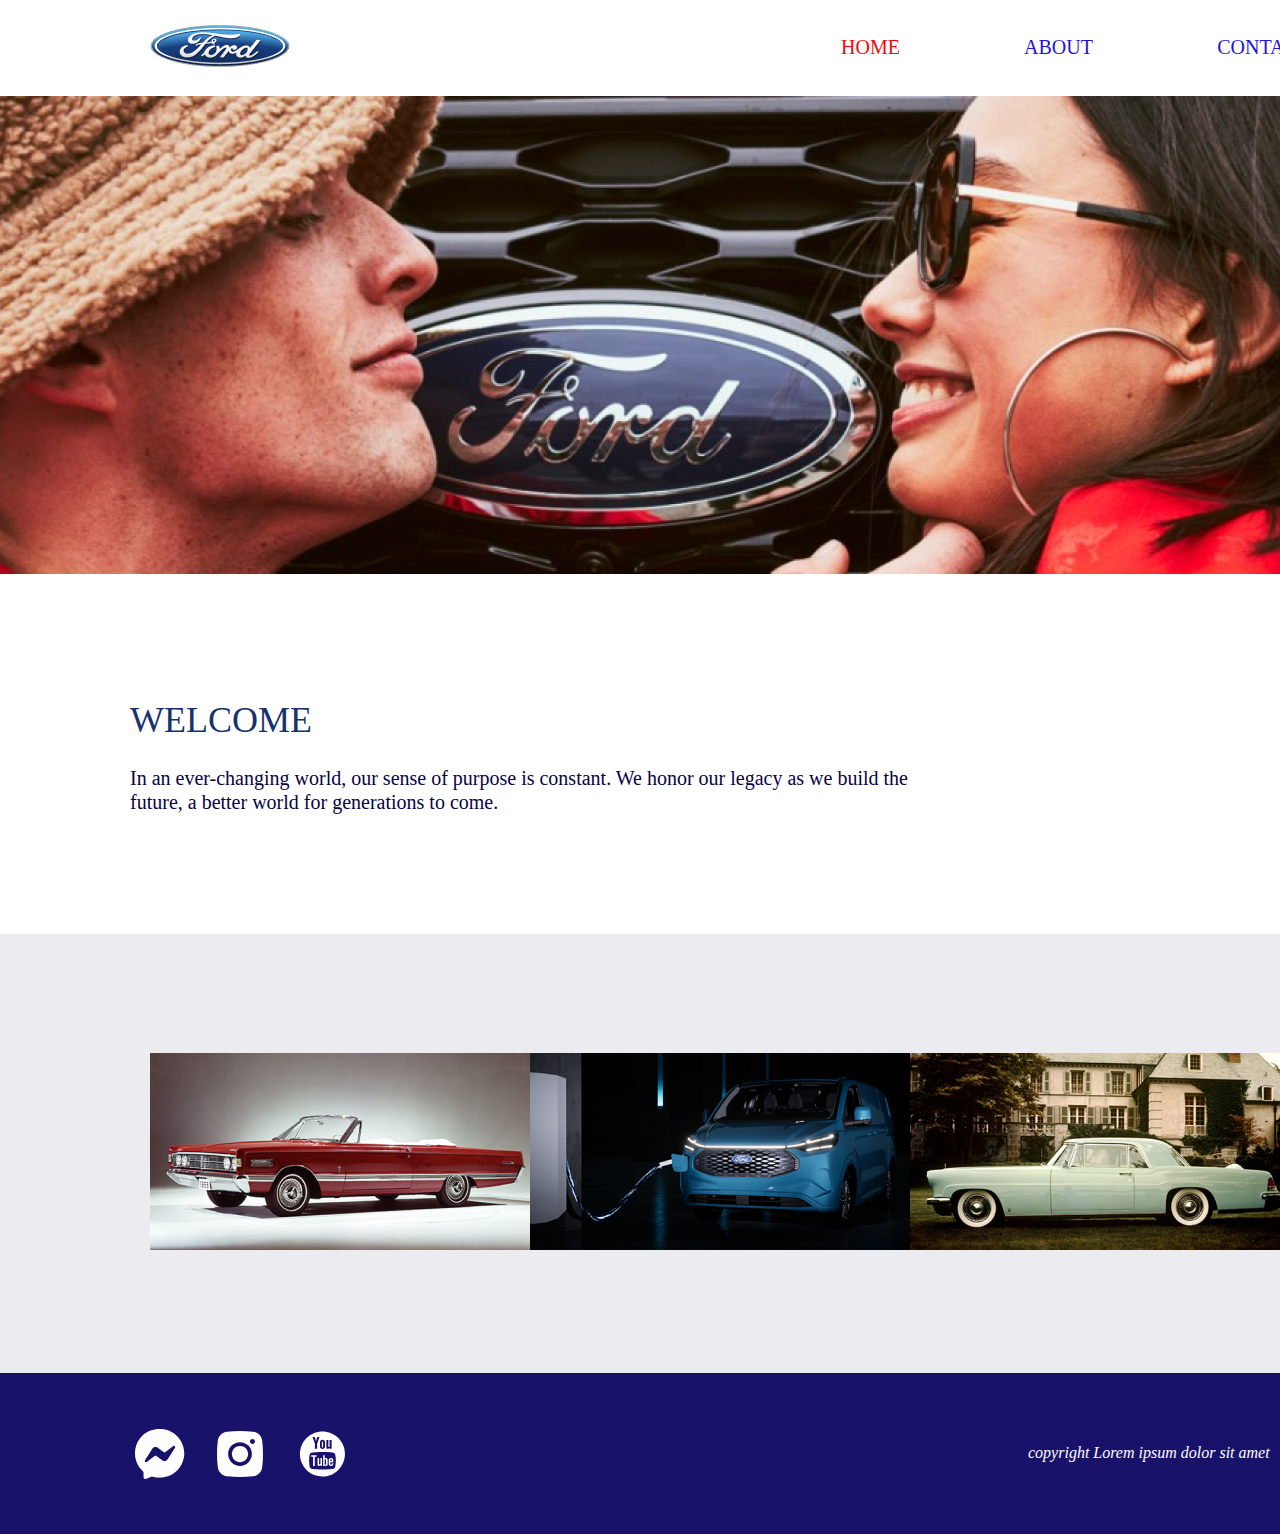
<file: index.html>
<!DOCTYPE html>
<html lang="en">

<head>
    <meta charset="UTF-8">
    <meta name="viewport" content="width=device-width, initial-scale=1.0">
    <title>homework3</title>
    <link rel="stylesheet" href="style.css" />
</head>

<body>
    <header>
        <a href="index.html"><img src="photo/logo.png" alt="Ford logo" class="Ford" /></a>
        <nav>
            <ul>
                <li><a href="index.html" class="Rednav">HOME</a></li>
                <li><a href="about.html">ABOUT</a></li>
                <li><a href="contact.html">CONTACT</a></li>
            </ul>
        </nav>
    </header>
    <main>
        <div>
            <img src="photo/Rectangle 10.png" alt="Ford-photo" class="photo">
        </div>
        <section>
            <h1>WELCOME</h1>
            <P>In an ever-changing world, our sense of purpose is constant. We honor our legacy as we build the future,
                a better world for generations to come.</P>
        </section>

        <div class="Car-photos">
            <div><img src="photo/Rectangle 16.png" alt="car photo" /></div>
            <div><img src="photo/Rectangle 19.png" alt="car photo" /></div>
            <div><img src="photo/Rectangle 18.png" alt="car photo" /></div>
        </div>
    </main>
    <footer>
        <ul>
            <li><a href="#"><img src="photo/facebook-messenger.svg"></a>
            </li>
            <li><a href="#"><img src="photo/instagram.svg"></a>
            </li>
            <li><a href="#"><img src="photo/youtube.svg"></a>
            </li>
        </ul>
        <i>copyright Lorem ipsum dolor sit amet</i>
    </footer>

</body>

</html>
</file>
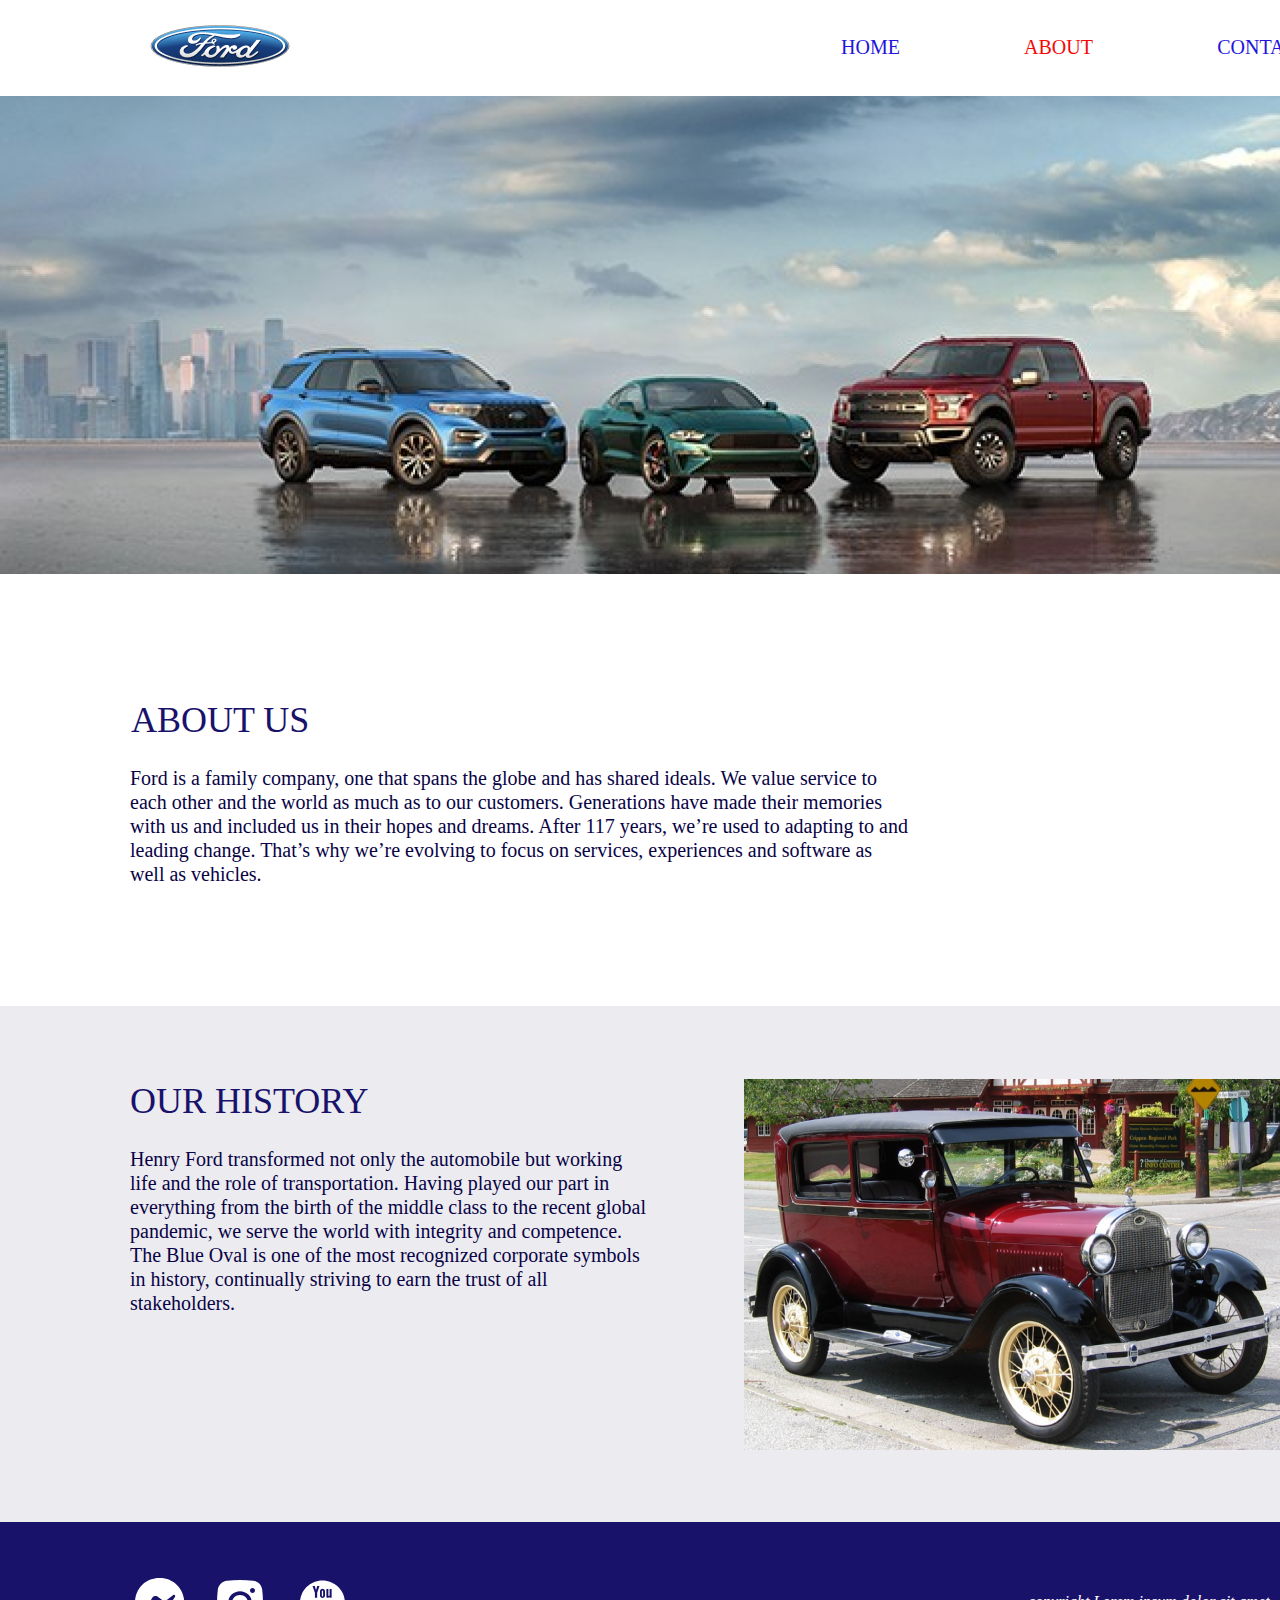
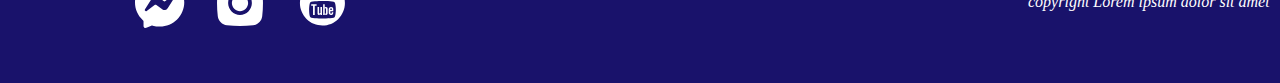
<file: about.html>
<!DOCTYPE html>
<html lang="en">

<head>
    <meta charset="UTF-8">
    <meta name="viewport" content="width=device-width, initial-scale=1.0">
    <title>homework3</title>
    <link rel="stylesheet" href="about.css" />
</head>

<body>
    <header>
        <a href="index.html"><img src="photo/logo.png" alt="Ford logo" class="Ford" /></a>
        <nav>
            <ul>
                <li><a href="index.html">HOME</a></li>
                <li><a href="about.html" class="Rednav">ABOUT </a></li>
                <li><a href="contact.html">CONTACT</a></li>
            </ul>
        </nav>
    </header>
    <main>
        <div>
            <img src="photo/Rectangle 7.png" alt="3 ford cars" class="photo"/>
        </div>
        <section>
            <h1>ABOUT US</h1>
            <p>Ford is a family company, one that spans the globe and has shared ideals. We value service to each other and the world as much as to our customers. Generations have made their memories with us and included us in their hopes and dreams. After 117 years, we’re used to adapting to and leading change. That’s why we’re evolving to focus on services, experiences and software as well as vehicles.</p>
        </section>
        <div class="info-car">
            <div  class="info">
                <h2>OUR HISTORY</h2>
                <p>Henry Ford transformed not only the automobile but working life and the role of transportation. Having played our part in everything from the birth of the middle class to the recent global pandemic, we serve the world with integrity and competence. The Blue Oval is one of the most recognized corporate symbols in history, continually striving to earn the trust of all stakeholders.</p>
            </div>
            <div class="car-photo">
                <img src="photo/Rectangle 11.png" alt="car"/>
            </div>
        </div>
    </main>
    <footer>
        <ul>
            <li><a href="#"><img src="photo/facebook-messenger.svg"></a>
            </li>
            <li><a href="#"><img src="photo/instagram.svg"></a>
            </li>
            <li><a href="#"><img src="photo/youtube.svg"></a>
            </li>
        </ul>
        <i>copyright Lorem ipsum dolor sit amet<i>
    </footer>
</body>
</file>
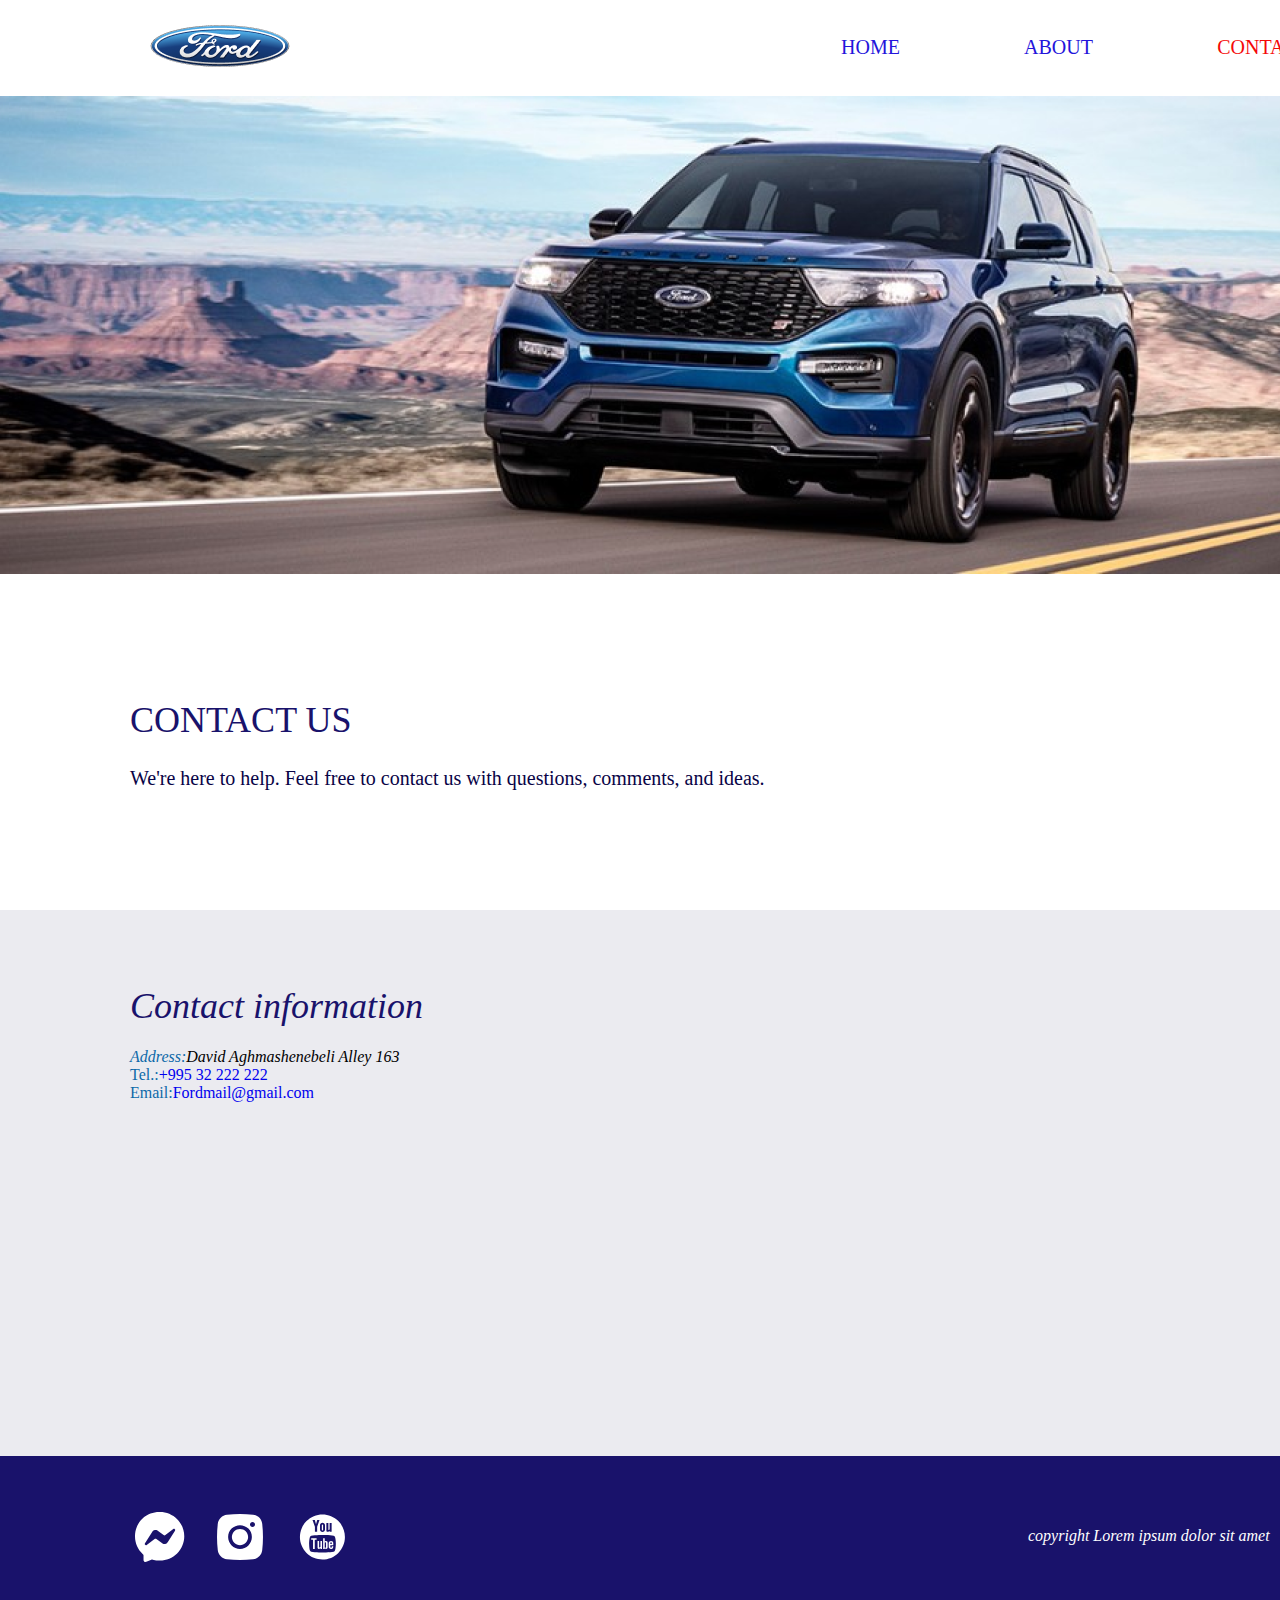
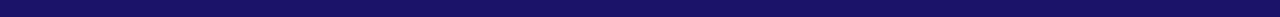
<file: contact.html>
<!DOCTYPE html>
<html lang="en">

<head>
    <meta charset="UTF-8">
    <meta name="viewport" content="width=device-width, initial-scale=1.0">
    <title>homework3</title>
    <link rel="stylesheet" href="contact.css" />
</head>

<body>
    <header>
        <a href="index.html"><img src="photo/logo.png" alt="Ford logo" class="Ford" /></a>
        <nav>
            <ul>
                <li><a href="index.html">HOME</a></li>
                <li><a href="about.html" >ABOUT </a></li>
                <li><a href="contact.html" class="Rednav">CONTACT</a></li>
            </ul>
        </nav>
    </header>
    <main>
        <div><img src="photo/Rectangle 20.png" alt="car photo"/></div>
        <section>
            <h1>CONTACT US</h1>
            <p>We're here to help. Feel free to contact us with questions, comments, and ideas.</p>
        </section>

        <div class="mapinfos">
            <div class="mapinfo">
                <h2>Contact information</h2>
                <div class="contactinfo">
                    <address><span>Address:</span>David Aghmashenebeli Alley 163 </address>
                    <a href="Tel: +995 32 222 222" target="_blank" class="link"><span>Tel.:</span>+995 32 222 222</a>
                    <a href="mailto:Fordmail@gmail.com" target="_blank"><span>Email:</span>Fordmail@gmail.com</a>
                </div>
            </div>
            <div > <iframe class="map" src="https://www.google.com/maps/embed?pb=!1m18!1m12!1m3!1d20576.012281043015!2d44.76089338577746!3d41.81290535920709!2m3!1f0!2f0!3f0!3m2!1i1024!2i768!4f13.1!3m3!1m2!1s0x40446e8d50dec5df%3A0x70b3c81f3346eab!2sTbilisi%20Mall!5e1!3m2!1sen!2sge!4v1689700549579!5m2!1sen!2sge" width="600" height="450" style="border:0;" allowfullscreen="" loading="lazy" referrerpolicy="no-referrer-when-downgrade"></iframe>
            </div>
        </div>
    </main>

    <footer>
        <ul>
            <li><a href="#"><img src="photo/facebook-messenger.svg"></a>
            </li>
            <li><a href="#"><img src="photo/instagram.svg"></a>
            </li>
            <li><a href="#"><img src="photo/youtube.svg"></a>
            </li>
        </ul>
        <i>copyright Lorem ipsum dolor sit amet<i>
    </footer>
</body>
</file>
<file: style.css>
* {
    margin: 0;
    padding: 0;
    text-decoration: none;
}

ul {
    list-style-type: none;
}

a {
    text-decoration: none;
}

body {
    width: 1440px;
    height: 1530px;
}

header {
    margin: 0 130px;
    max-width: 1180px;
    height: 96px;
    display: flex;
    justify-content: space-between;
    align-items: center;
}

.Ford {
    width: 180px;
    height: 96px;
}

nav {
    width: 469px;
    height: 26px;
}

ul {
    display: flex;
    justify-content: space-between;
}

nav a {
    font-family: Inter;
    font-size: 20px;
    font-weight: 400;
    line-height: 24px;
    letter-spacing: 0em;
    text-align: left;
    color: #2414DB;


}

.Rednav {
    color: #F50808;

}

.photo {
    height: 478px;
}

section {
    width: 780px;
    height: 116px;
    margin-left: 130px;
    margin-right: 530px;
    margin-top: 120px;
    margin-bottom: 120px;
}

h1 {
    font-family: Inter;
    font-size: 36px;
    font-weight: 400;
    line-height: 44px;
    letter-spacing: 0em;
    text-align: left;
    width: 209.91175842285156px;
    height: 44px;
    color: #17326E;
    margin-bottom: 24px;
}

p {
    width: 780px;
    height: 48px;
    font-family: Inter;
    font-size: 20px;
    font-weight: 400;
    line-height: 24px;
    letter-spacing: 0em;
    text-align: left;
    color: #090346;
}

.Car-photos {
    display: flex;
    height: 439px;
    background-color: #EBEBF0;
    justify-content: center;
    align-items: center;
}

footer {
    height: 161px;
    background-color: #19126B;
    display: flex;
    justify-content: space-between;
    align-items: center;
    padding: 0 130px;
}

footer ul {
    display: flex;
    width: 220px;
    height: 60px;
}

i {
    width: 282px;
    height: 19px;
    font-family: Inter;
    font-size: 16px;
    font-weight: 400;
    color: #FFFFFF;
}
</file>
<file: about.css>
* {
    margin: 0;
    padding: 0;
    text-decoration: none;
}

ul {
    list-style-type: none;
}

a {
    text-decoration: none;
}

body {
    width: 1440px;
    height: 1530px;
}

header {
    margin: 0 130px;
    max-width: 1180px;
    height: 96px;
    display: flex;
    justify-content: space-between;
    align-items: center;
}

.Ford {
    width: 180px;
    height: 96px;
}

nav {
    width: 469px;
    height: 26px;
}

ul {
    display: flex;
    justify-content: space-between;
}

nav a {
    font-family: Inter;
    font-size: 20px;
    font-weight: 400;
    line-height: 24px;
    letter-spacing: 0em;
    text-align: left;
    color: #2414DB;


}

.Rednav {
    color: #F50808;

}

section {
    width: 780px;
    height: 188px;
 margin: 120px 0;
margin-left: 130px;

}

h1 {
    width: 193.4771270751953px;
height: 44px;
margin-left: 1px;
font-family: Inter;
font-size: 36px;
font-weight: 400;
line-height: 44px;
letter-spacing: 0em;
text-align: left;
color: #19126B;
margin-bottom: 24px;


}
section p{
    width: 780px;
height: 120px;
font-family: Inter;
font-size: 20px;
font-weight: 400;
line-height: 24px;
letter-spacing: 0em;
text-align: left;
color: #090346;

}

.info-car {
 display: flex;
height: 371px;
padding: 73px 130px 72px 130px;
background-color: #EBEBF0;

}
.info {
    width: 519px;
    height: 260px;
    
}
.car-photo {
    width: 566px;
height: 371px;
margin-left: 95px;

}

h2 {
    width: 242px;
    height: 44px;
    font-family: Inter;
font-size: 36px;
font-weight: 400;
line-height: 44px;
letter-spacing: 0em;
text-align: left;
margin-bottom: 24px;
color: #19126B;

    
}

 .info p {
height: 192px;

left: 130px;
font-family: Inter;
font-size: 20px;
font-weight: 400;
line-height: 24px;
letter-spacing: 0em;
text-align: left;
color: #090346;

}

footer {
    height: 161px;
    background-color: #19126B;
    display: flex;
    justify-content: space-between;
    align-items: center;
    padding: 0 130px;
}

footer ul {
    display: flex;
    width: 220px;
    height: 60px;
}

i {
    width: 282px;
    height: 19px;
    font-family: Inter;
    font-size: 16px;
    font-weight: 400;
    color: #FFFFFF;
}
</file>
<file: contact.css>
* {
    margin: 0;
    padding: 0;
    text-decoration: none;
}

ul {
    list-style-type: none;
}

a {
    text-decoration: none;
}

body {
    width: 1440px;
    height: 1530px;
}

header {
    margin: 0 130px;
    max-width: 1180px;
    height: 96px;
    display: flex;
    justify-content: space-between;
    align-items: center;
}

.Ford {
    width: 180px;
    height: 96px;
}

nav {
    width: 469px;
    height: 26px;
}

ul {
    display: flex;
    justify-content: space-between;
}

nav a {
    font-family: Inter;
    font-size: 20px;
    font-weight: 400;
    line-height: 24px;
    letter-spacing: 0em;
    text-align: left;
    color: #2414DB;


}

.Rednav {
    color: #F50808;

}
 
section {
    width: 780px;
height: 92px;
margin: 120px 0;
margin-left: 130px;

}
h1 {
 width: 240.07925415039062px;
height: 44px;
font-family: Inter;
font-size: 36px;
font-weight: 400;
line-height: 44px;
letter-spacing: 0em;
text-align: left;
color: #19126B;


}

p {
width: 780px;
height: 24px;
 margin-top: 24px;
 font-family: Inter;
font-size: 20px;
font-weight: 400;
line-height: 24px;
letter-spacing: 0em;
text-align: left;
color: #090346;
}

.mapinfos {
display: flex;
padding: 78px 130px 94px 130px;
justify-content: space-between;
background-color: #EBEBF0;
height:374px;

}
.map {
    height: 374px;
}

.mapinfo {
width: 323px;
height: 142px;
display: flex;
flex-direction: column;
justify-content: space-between;



}
h2 {
width: 500px;
height: 36px;
/* margin-left:1px; */
font-family: BPG Nino Mtavruli;
font-size: 36px;
font-style: italic;
font-weight: 400;
line-height: 36px;
letter-spacing: 0em;
text-align: left;
color: #19126B;
margin-bottom: 24px;



}

.contactinfo {
    width: 323px;
height: 142px;

}

.link  {
    margin: 11px 0 ;
}
span {
    color:#0D69A9;
}

footer {
    height: 161px;
    background-color: #19126B;
    display: flex;
    justify-content: space-between;
    align-items: center;
    padding: 0 130px;
}

footer ul {
    display: flex;
    width: 220px;
    height: 60px;
}
i {
    width: 282px;
    height: 19px;
    font-family: Inter;
    font-size: 16px;
    font-weight: 400;
    color: #FFFFFF;
}
</file>
